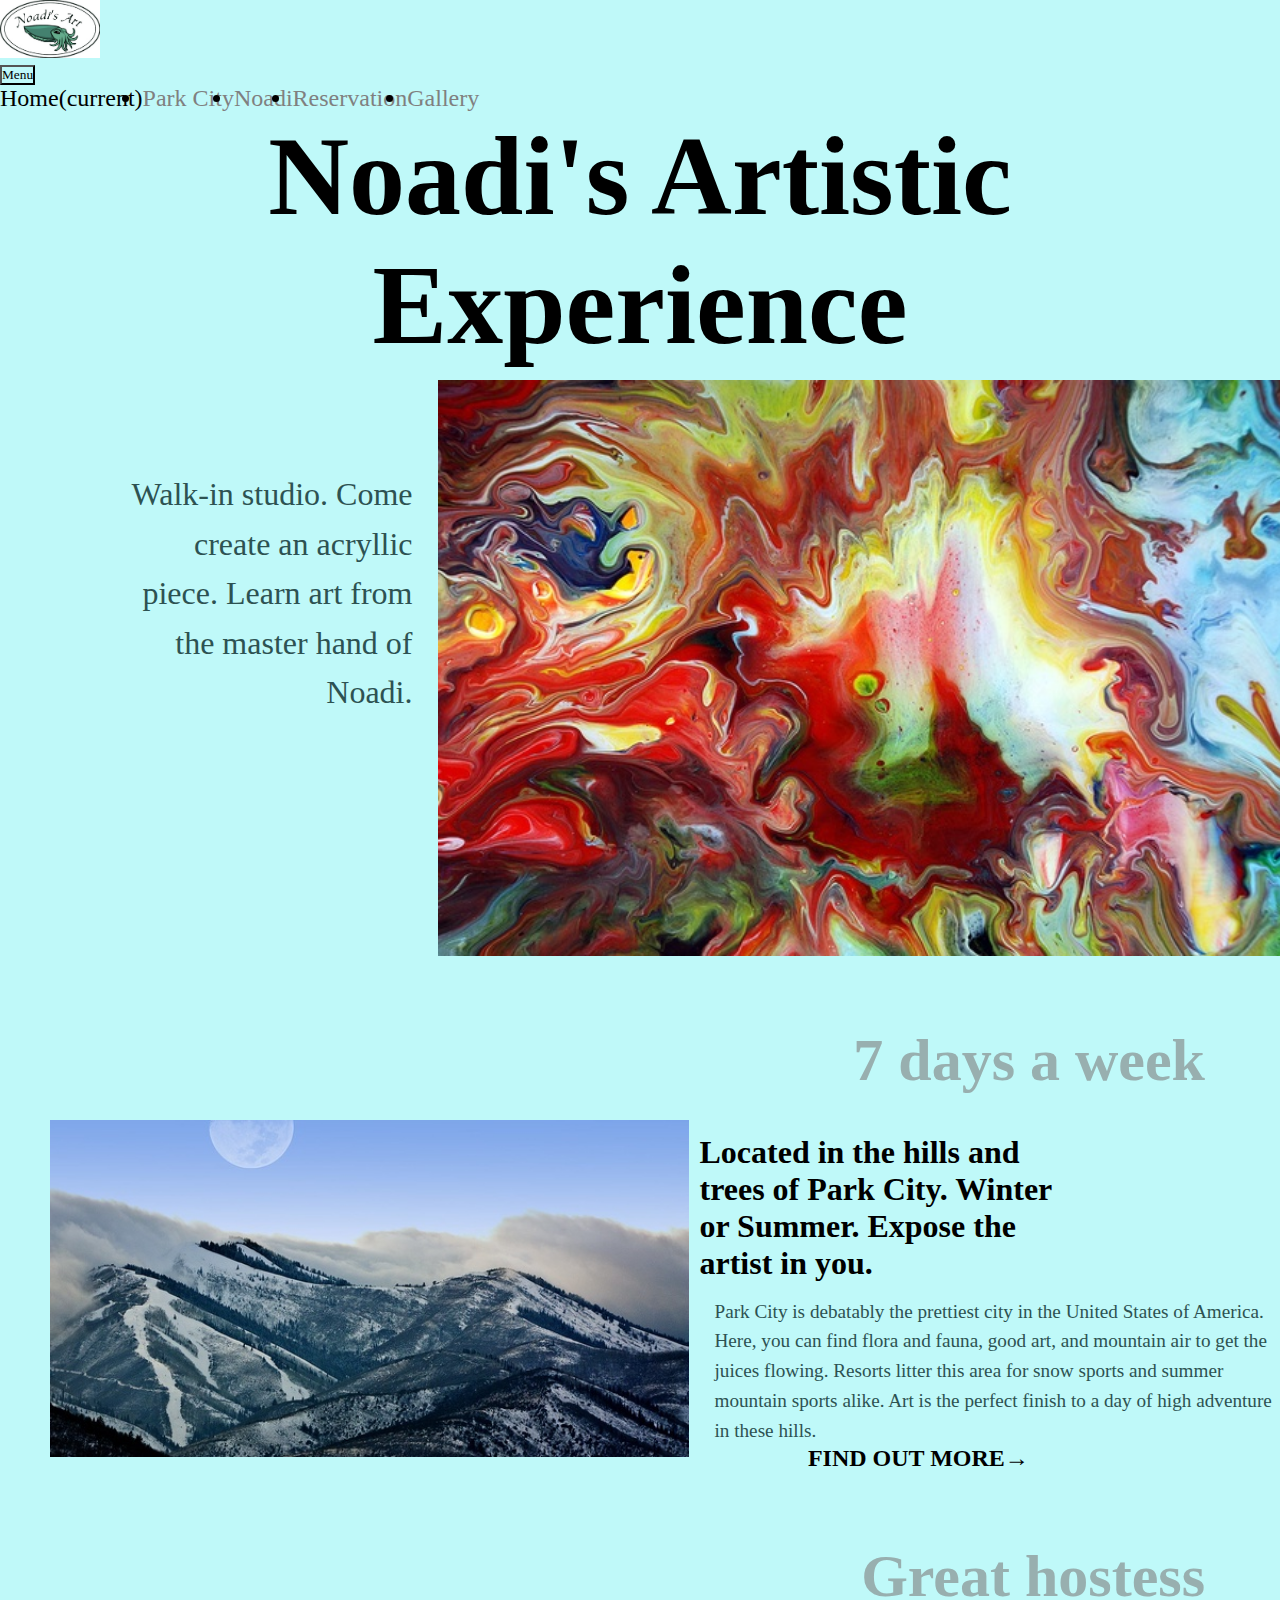
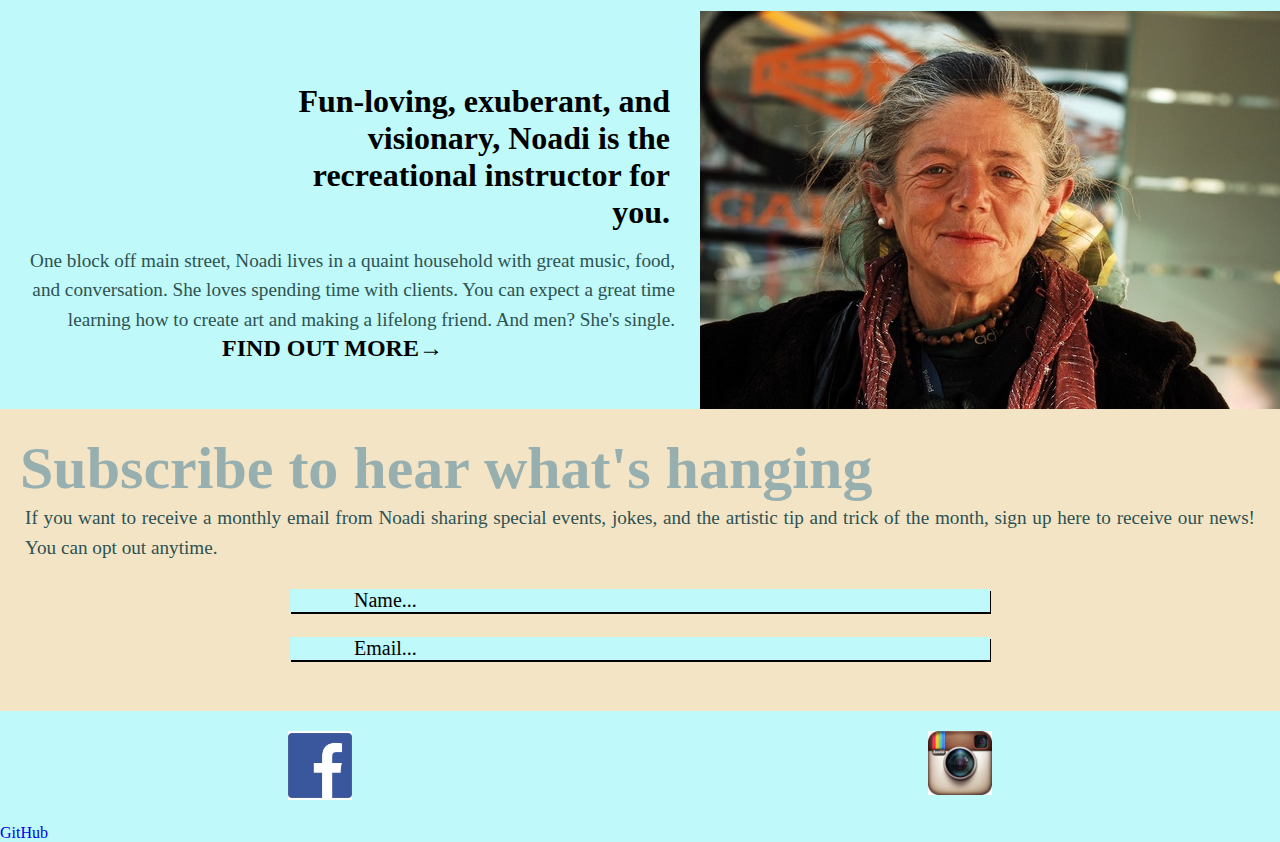
<file: index.html>
<!DOCTYPE html>
<html lang='en'>
  <head>
    <meta charset='utf-8'>
    <meta name='viewport'
      content='width=device-width, initial-scale=1.0, maximum-scale=1.0' />
    <link rel='stylesheet' href='styles.css'>
    <link rel="stylesheet" href="https://stackpath.bootstrapcdn.com/bootstrap/4.1.3/css/bootstrap.min.css" integrity="sha384-MCw98/SFnGE8fJT3GXwEOngsV7Zt27NXFoaoApmYm81iuXoPkFOJwJ8ERdknLPMO" crossorigin="anonymous">
    <title>Home</title>
  </head>
  <body>
    <nav class="navbar navbar-expand-lg navbar-custom">
      <a class="navbar-brand" href="#"><img src="/images/logo.jpg" alt="Little squid logo" width=100px></a>
      <button class="navbar-toggler" type="button" data-toggle="collapse" data-target="#navbarNav" aria-controls="navbarNav" aria-expanded="false" aria-label="Toggle navigation">
        <span class="navbar-toggler-icon"><p>Menu</p></span>
      </button>
      <div class="collapse navbar-collapse" id="navbarNav">
        <ul class="navbar-nav">
          <li class="nav-item active">
            <a class="nav-link nav-link-present" href="index.html">Home <span class="sr-only">(current)</span></a>
          </li>
          <li class="nav-item">
            <a class="nav-link" href="parkcity.html">Park City</a>
          </li>
          <li class="nav-item">
            <a class="nav-link" href="hostess.html">Noadi</a>
          </li>
          <li class="nav-item">
            <a class="nav-link" href="reservation.html">Reservation</a>
          </li>
          <li class="nav-item">
            <a class="nav-link" href="gallery.html">Gallery</a>
          </li>
        </ul>
      </div>
    </nav>
    <div class='everything'>
    <h2 class='first-text text'>Noadi's Artistic Experience</h2>
    <div class='first-piece piece'>
      <p class='intro-info'>Walk-in studio.  Come create an acryllic piece.  Learn art
      from the master hand of Noadi.</p>
      <div class='first-art art'><img src="/images/first.jpg" alt="acryllic paint" width=100%></div>
    </div>
    <h3 class='subtitle seven-days'>7 days a week</h3>
    <div class='second-piece piece'>
      <div class='second-piece-text'>
      <h4 class='second-sub sub'>Located in the hills and trees of Park City.  Winter or Summer.
        Expose the artist in you.</h4>
      <p class='second-info info'>Park City is debatably the prettiest city in the United States of
        America.  Here, you can find flora and fauna, good art, and mountain air to get the
        juices flowing.  Resorts litter this area for snow sports and summer mountain sports alike.
        Art is the perfect finish to a day of high adventure in these hills.</p>
        <div class='find-out'>
          <a href="parkcity.html">
            <h3 class='find'>FIND OUT MORE</h3>
            <h3 class='find'>&#8594;</h3>
          </a>
        </div>
      </div>
      <div class='second-art art'><img src='/images/nature.jpg' alt="Park City" width="100%"></div>
    </div>
    <h3 class='subtitle hostess-subtitle'>Great hostess</h3>
    <div class='third-piece piece'>
      <div class='third-piece-text'>
      <h4 class='third-sub sub'>Fun-loving, exuberant, and visionary, Noadi is the
        recreational instructor for you.</h4>
      <p class='third-info info'>One block off main street, Noadi lives in a quaint household with
      great music, food, and conversation.  She loves spending time with clients.  You can expect
      a great time learning how to create art and making a lifelong friend.  And men?  She's single.</p>
      <div class='find-out find-out-hostess'>
        <a href="hostess.html">
          <h3 class='find'>FIND OUT MORE</h3>
          <h3 class='find'>&#8594;</h3>
        </a>
      </div>
    </div>
    <img src='/images/lady.jpg' width=100% alt="Noadie" class='hostess-home-pic'>
    </div>
    <div class='signup'>
      <h4 class='subtitle sign-sub'>Subscribe to hear what's hanging</h4>
      <p class='info-sub info'>If you want to receive a monthly email from Noadi sharing
        special events, jokes, and the artistic tip and trick of the month, sign up
        here to receive our news!   You can opt out anytime. </p>
      <div class='signup-maker'>
        <div class='signup-box'>Name...</div>
        <div class='signup-box'>Email...</div>
      </div>
    </div>
  <div class='footer'>
    <a href='http://www.facebook.com' class='footer-link'><img src="/images/facebook.jpg" alt="facebook logo" width="10%"></a>
    <a href='http://www.instagram.com' class='footer-link'><img src="/images/instagram.jpg" alt="instagram logo" width="10%"></a>
  </div>
  </div>
  <div class='git-folder'>
    <a class='git' href="https://github.com/mitchwilson65/creative-project-1" target="_blank">GitHub</a>
  </div>

  <script src="https://code.jquery.com/jquery-3.3.1.slim.min.js" integrity="sha384-q8i/X+965DzO0rT7abK41JStQIAqVgRVzpbzo5smXKp4YfRvH+8abtTE1Pi6jizo" crossorigin="anonymous"></script>
  <script src="https://cdnjs.cloudflare.com/ajax/libs/popper.js/1.14.3/umd/popper.min.js" integrity="sha384-ZMP7rVo3mIykV+2+9J3UJ46jBk0WLaUAdn689aCwoqbBJiSnjAK/l8WvCWPIPm49" crossorigin="anonymous"></script>
  <script src="https://stackpath.bootstrapcdn.com/bootstrap/4.1.3/js/bootstrap.min.js" integrity="sha384-ChfqqxuZUCnJSK3+MXmPNIyE6ZbWh2IMqE241rYiqJxyMiZ6OW/JmZQ5stwEULTy" crossorigin="anonymous"></script>
  </body>
</html>
</file>
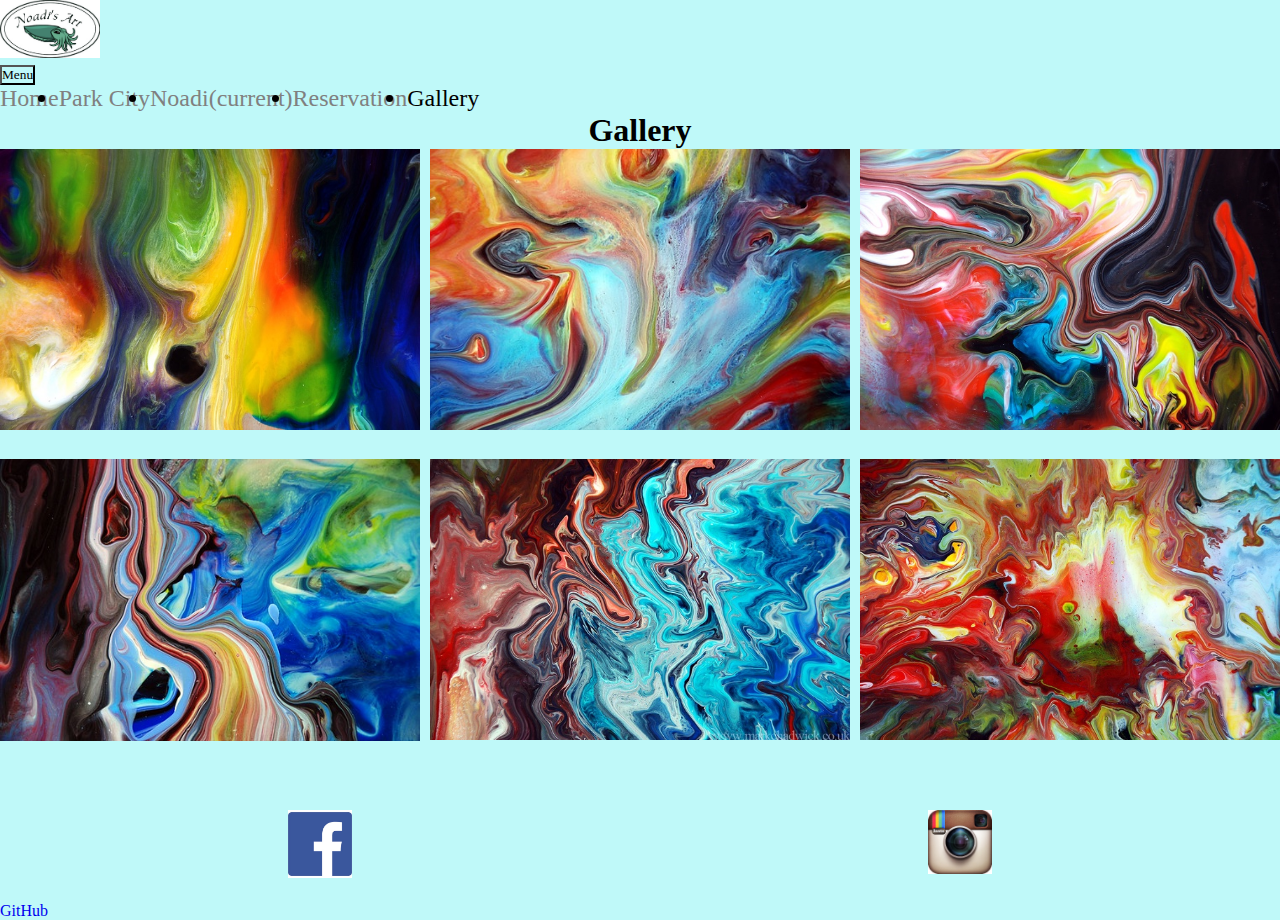
<file: gallery.html>
<!DOCTYPE html>

<html lang='en'>
  <head>
    <meta charset='utf-8'>
    <meta name='viewport'
      content='width=device-width, initial-scale=1.0, maximum-scale=1.0' />
    <link rel='stylesheet' href='styles.css'>
    <link rel="stylesheet" href="https://stackpath.bootstrapcdn.com/bootstrap/4.1.3/css/bootstrap.min.css" integrity="sha384-MCw98/SFnGE8fJT3GXwEOngsV7Zt27NXFoaoApmYm81iuXoPkFOJwJ8ERdknLPMO" crossorigin="anonymous">
    <title>Reservation</title>
  </head>
  <body>
    <nav class="navbar navbar-expand-lg navbar-custom">
      <a class="navbar-brand" href="#"><img src="/images/logo.jpg" alt="Little squid logo" width=100px></a>
      <button class="navbar-toggler" type="button" data-toggle="collapse" data-target="#navbarNav" aria-controls="navbarNav" aria-expanded="false" aria-label="Toggle navigation">
        <span class="navbar-toggler-icon"><p>Menu</p></span>
      </button>
      <div class="collapse navbar-collapse" id="navbarNav">
        <ul class="navbar-nav">
          <li class="nav-item active">
            <a class="nav-link" href="index.html">Home</a>
          </li>
          <li class="nav-item">
            <a class="nav-link" href="parkcity.html">Park City</a>
          </li>
          <li class="nav-item">
            <a class="nav-link" href="hostess.html">Noadi <span class="sr-only">(current)</span></a>
          </li>
          <li class="nav-item">
            <a class="nav-link" href="reservation.html">Reservation</a>
          </li>
          <li class="nav-item">
            <a class="nav-link nav-link-present" href="gallery.html">Gallery</a>
          </li>
        </ul>
      </div>
    </nav>

    <div class='gallery-everything'>

    <div class='content_container'>
    <h1 class='gallery-title'>Gallery</h1>
    <div class="masonry">

    <div class="gall-item"><img src='/images/seventh.jpg' width=100%></div>
    <div class="gall-item"><img src='/images/sixth.jpg' width=100%></div>
    <div class="gall-item"><img src='/images/fifth.jpg' width=100%></div>
    <div class="gall-item"><img src='/images/fourth.jpg' width=100%></div>
    <div class="gall-item"><img src='/images/third.jpg' width=100%></div>
    <div class="gall-item"><img src='/images/first.jpg' width=100%></div>
    </div>
    </div>
    </div>
    <div class='footer'>
      <a href='http://www.facebook.com' class='footer-link'><img src="/images/facebook.jpg" alt="facebook logo" width="10%"></a>
      <a href='http://www.instagram.com' class='footer-link'><img src="/images/instagram.jpg" alt="instagram logo" width="10%"></a>
    </div>
    <div class='git-folder'>
      <a class='git' href="https://github.com/mitchwilson65/creative-project-1" target="_blank">GitHub</a>
    </div>


    <script src="https://code.jquery.com/jquery-3.3.1.slim.min.js" integrity="sha384-q8i/X+965DzO0rT7abK41JStQIAqVgRVzpbzo5smXKp4YfRvH+8abtTE1Pi6jizo" crossorigin="anonymous"></script>
    <script src="https://cdnjs.cloudflare.com/ajax/libs/popper.js/1.14.3/umd/popper.min.js" integrity="sha384-ZMP7rVo3mIykV+2+9J3UJ46jBk0WLaUAdn689aCwoqbBJiSnjAK/l8WvCWPIPm49" crossorigin="anonymous"></script>
    <script src="https://stackpath.bootstrapcdn.com/bootstrap/4.1.3/js/bootstrap.min.js" integrity="sha384-ChfqqxuZUCnJSK3+MXmPNIyE6ZbWh2IMqE241rYiqJxyMiZ6OW/JmZQ5stwEULTy" crossorigin="anonymous"></script>
    </body>
  </html>
</file>
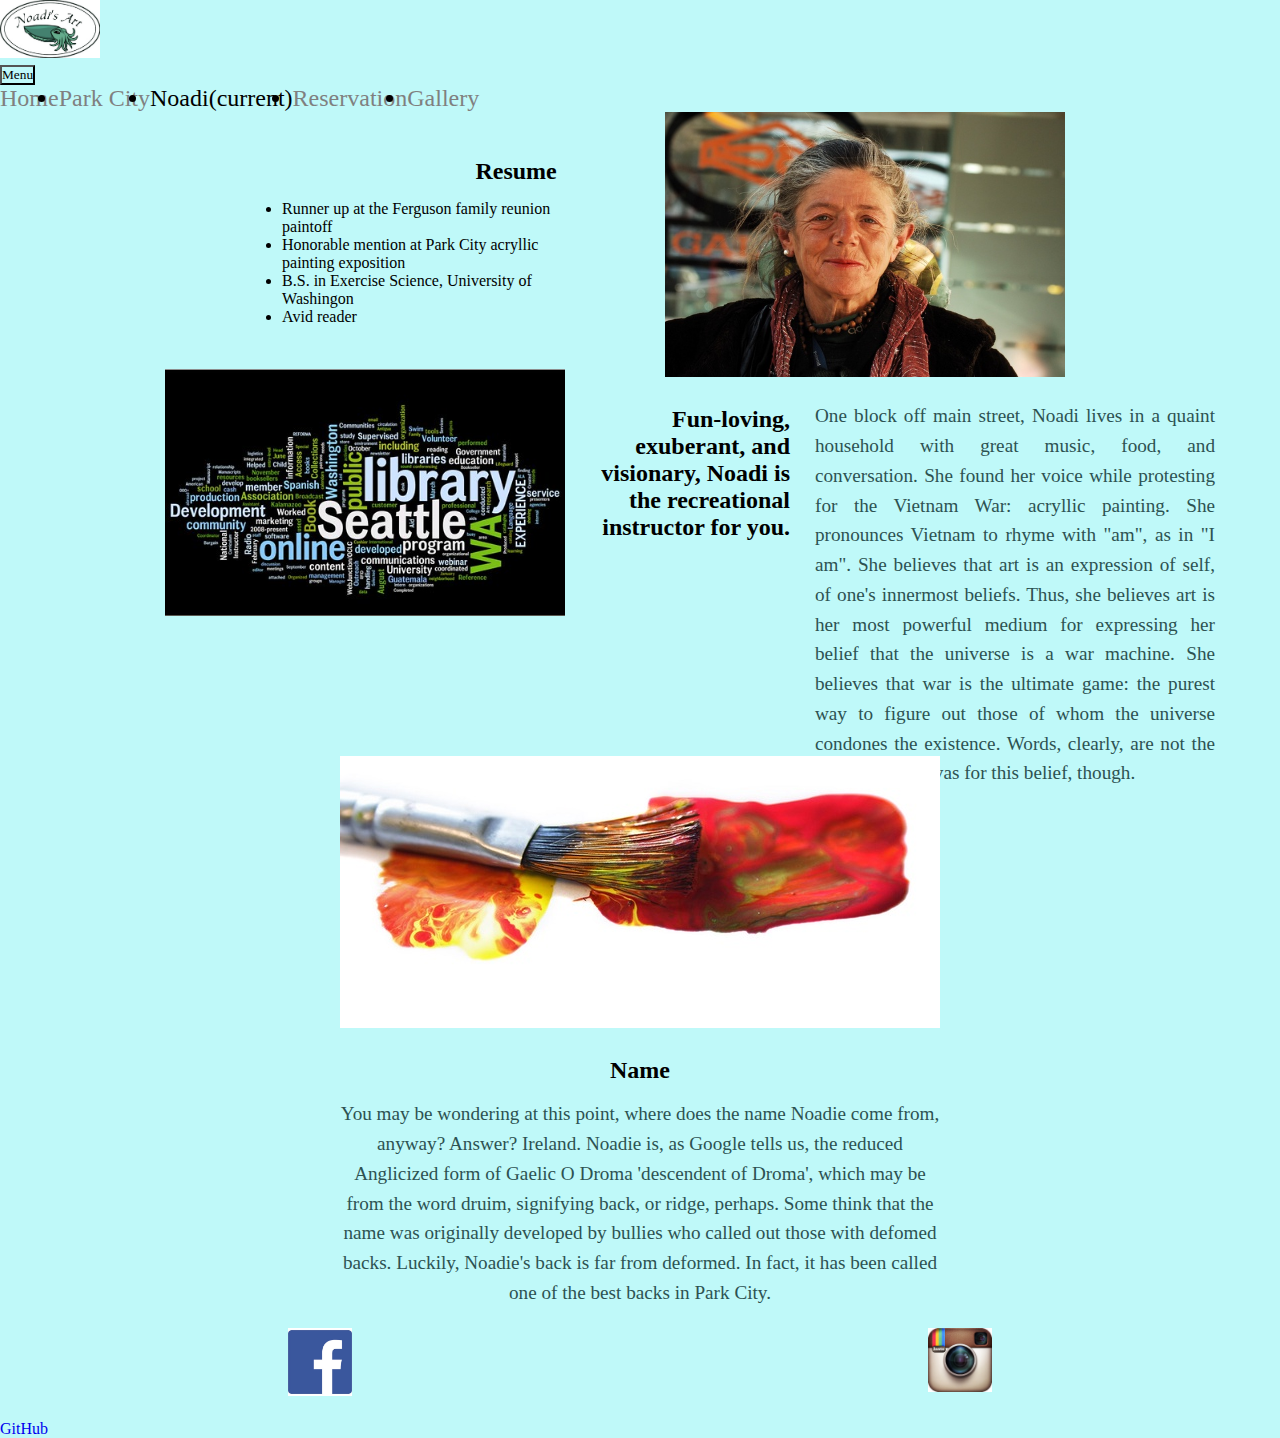
<file: hostess.html>
<!DOCTYPE html>

<html lang='en'>
  <head>
    <meta charset='utf-8'>
    <meta name='viewport'
      content='width=device-width, initial-scale=1.0, maximum-scale=1.0' />
    <link rel='stylesheet' href='styles.css'>
    <link rel="stylesheet" href="https://stackpath.bootstrapcdn.com/bootstrap/4.1.3/css/bootstrap.min.css" integrity="sha384-MCw98/SFnGE8fJT3GXwEOngsV7Zt27NXFoaoApmYm81iuXoPkFOJwJ8ERdknLPMO" crossorigin="anonymous">
    <title>Hostess</title>
  </head>
  <body>
    <div class='everything'>
    <nav class="navbar navbar-expand-lg navbar-custom">
      <a class="navbar-brand" href="#"><img src="/images/logo.jpg" alt="Little squid logo" width=100px></a>
      <button class="navbar-toggler" type="button" data-toggle="collapse" data-target="#navbarNav" aria-controls="navbarNav" aria-expanded="false" aria-label="Toggle navigation">
        <span class="navbar-toggler-icon"><p>Menu</p></span>
      </button>
      <div class="collapse navbar-collapse" id="navbarNav">
        <ul class="navbar-nav">
          <li class="nav-item active">
            <a class="nav-link" href="index.html">Home</a>
          </li>
          <li class="nav-item">
            <a class="nav-link" href="parkcity.html">Park City</a>
          </li>
          <li class="nav-item">
            <a class="nav-link nav-link-present" href="hostess.html">Noadi <span class="sr-only">(current)</span></a>
          </li>
          <li class="nav-item">
            <a class="nav-link" href="reservation.html">Reservation</a>
          </li>
          <li class="nav-item">
            <a class="nav-link" href="gallery.html">Gallery</a>
          </li>
        </ul>
      </div>
    </nav>

    <div class='everything-hostess'>
    <div class='first-piece-hostess piece'>
      <div class='hostess-pic-one'><img src='/images/lady.jpg' width=100% alt="Noadie"></div>
      <div class='hostess-text'>
      <h4 class='third-sub-hostess sub'>Fun-loving, exuberant, and visionary, Noadi is the
        recreational instructor for you.</h4>
      <p class='third-info-hostess info'>One block off main street, Noadi lives in a quaint household with
        great music, food, and conversation.  She found her voice while protesting for the Vietnam
        War: acryllic painting.  She pronounces Vietnam to rhyme with "am", as in "I am".  She
        believes that art is an expression of self, of one's innermost beliefs.  Thus, she believes
        art is her most powerful medium for expressing her belief that the universe is a war machine.
        She believes that war is the ultimate game: the purest way to figure out those of whom the universe
        condones the existence.  Words, clearly, are not the appropriate canvas for this belief, though.</p>
      </div>
    </div>
    <div class='second-piece-hostess piece'>
      <div class='hostess-pic-three'><img src="/images/resume.jpg" width="100%" alt="resume"></div>
      <div class="hostess-text-two">
      <div class='resume-holder'>
      <h4 class='fourth-sub sub'>Resume</h4>
      <ul class="resume">
        <li class='res-item'>Runner up at the Ferguson family reunion paintoff</li>
        <li class='res-item'>Honorable mention at Park City acryllic painting exposition</li>
        <li class='res-item'>B.S. in Exercise Science, University of Washingon</li>
        <li class='res-item'>Avid reader</li>
      </ul>
      </div>
      </div>
    </div>
  </div>
    <div class='hostess-pic-two'><img class='hp2' src='/images/painting.jpg' width=100% alt="Paintbrush and paints"></div>
    <h4 class='fifth-sub sub'>Name</h4>
    <p class='name-info info'>You may be wondering at this point, where does the name Noadie come from, anyway?
      Answer?  Ireland.  Noadie is, as Google tells us, the reduced Anglicized form of
      Gaelic O Droma 'descendent of Droma', which may be from the word druim, signifying
      back, or ridge, perhaps.  Some think that the name was originally developed by bullies
      who called out those with defomed backs.  Luckily, Noadie's back is far from deformed.
      In fact, it has been called one of the best backs in Park City.</p>
    </div>
    <div class='footer footer-hostess'>
      <a href='http://www.facebook.com' class='footer-link'><img src="/images/facebook.jpg" alt="facebook logo" width="10%"></a>
      <a href='http://www.instagram.com' class='footer-link'><img src="/images/instagram.jpg" alt="instagram logo" width="10%"></a>
    </div>
    <div class='git-folder'>
      <a class='git' href="https://github.com/mitchwilson65/creative-project-1" target="_blank">GitHub</a>
    </div>


  <script src="https://code.jquery.com/jquery-3.3.1.slim.min.js" integrity="sha384-q8i/X+965DzO0rT7abK41JStQIAqVgRVzpbzo5smXKp4YfRvH+8abtTE1Pi6jizo" crossorigin="anonymous"></script>
  <script src="https://cdnjs.cloudflare.com/ajax/libs/popper.js/1.14.3/umd/popper.min.js" integrity="sha384-ZMP7rVo3mIykV+2+9J3UJ46jBk0WLaUAdn689aCwoqbBJiSnjAK/l8WvCWPIPm49" crossorigin="anonymous"></script>
  <script src="https://stackpath.bootstrapcdn.com/bootstrap/4.1.3/js/bootstrap.min.js" integrity="sha384-ChfqqxuZUCnJSK3+MXmPNIyE6ZbWh2IMqE241rYiqJxyMiZ6OW/JmZQ5stwEULTy" crossorigin="anonymous"></script>
  </body>
</html>
</file>
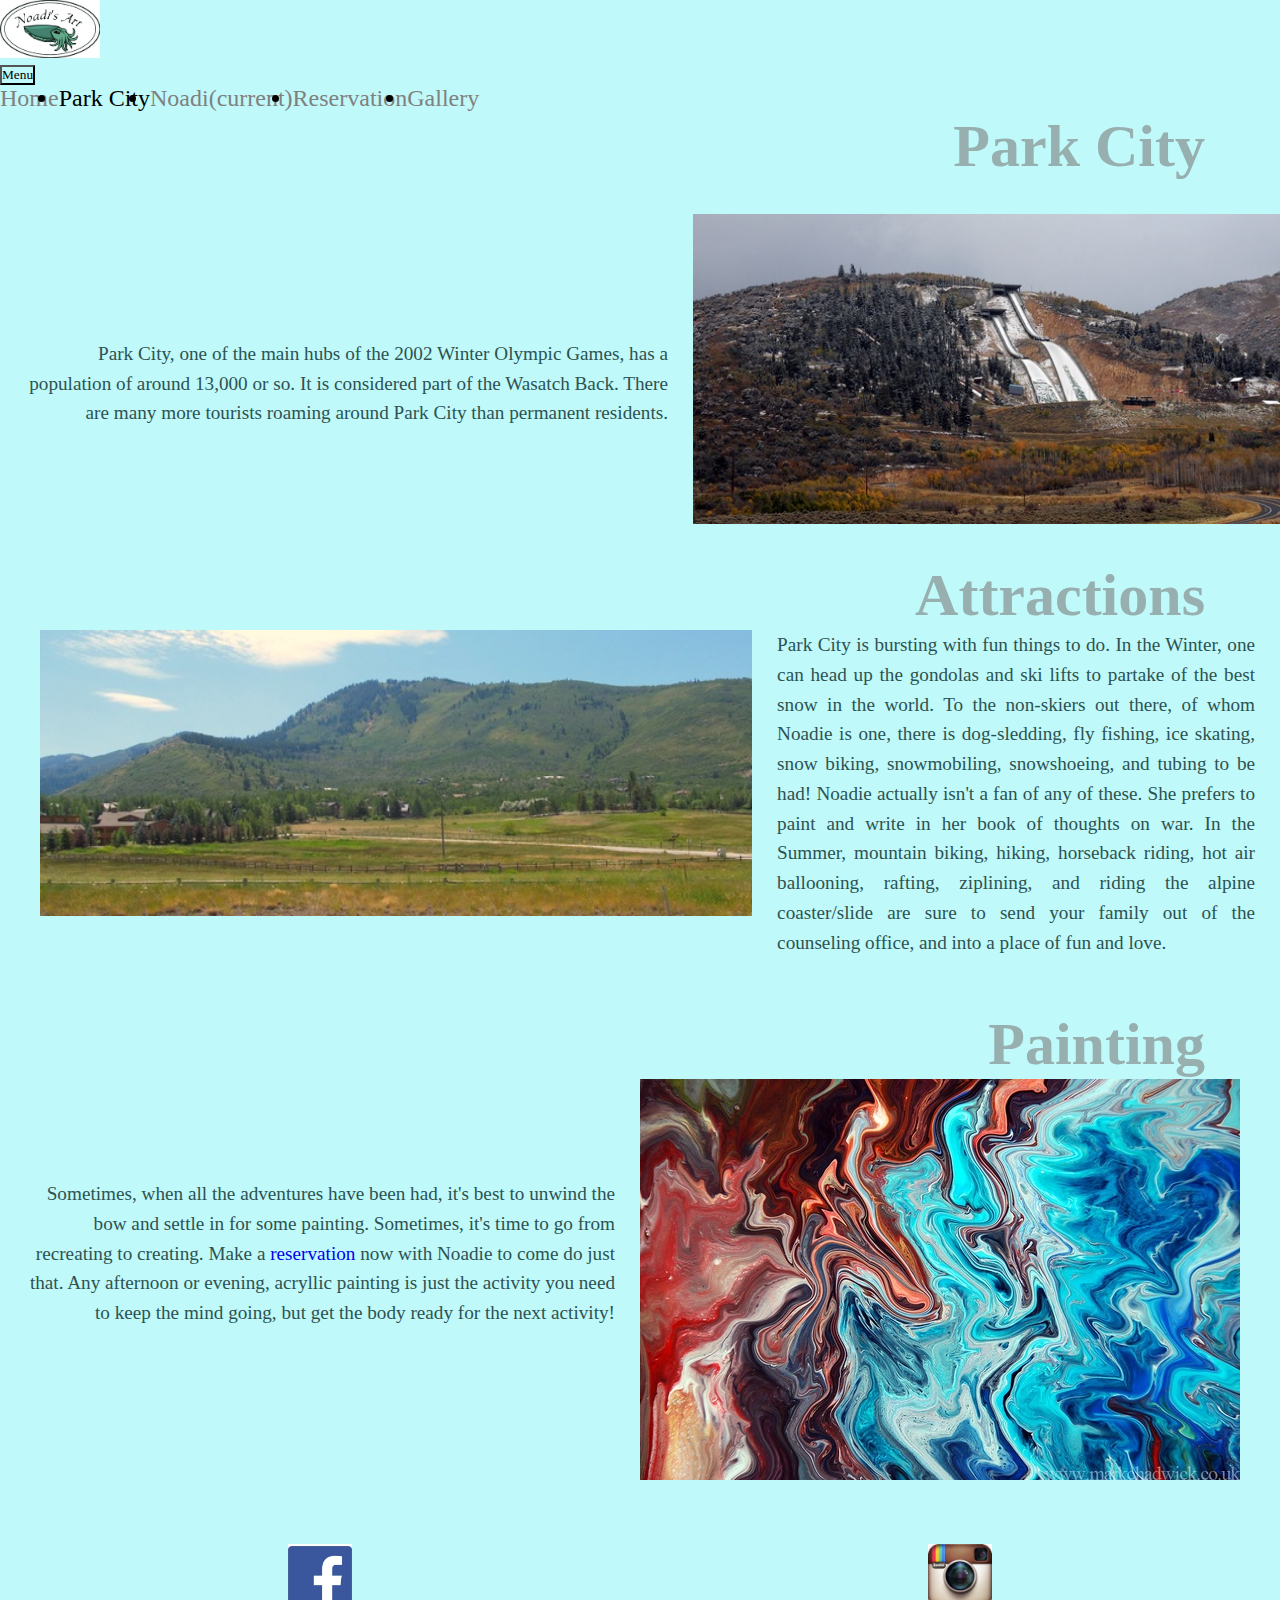
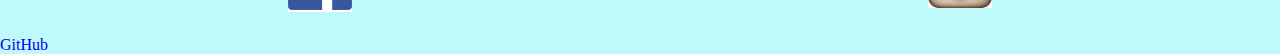
<file: parkcity.html>
<!DOCTYPE html>

<html lang='en'>
  <head>
    <meta charset='utf-8'>
    <meta name='viewport'
      content='width=device-width, initial-scale=1.0, maximum-scale=1.0' />
    <link rel='stylesheet' href='styles.css'>
    <link rel="stylesheet" href="https://stackpath.bootstrapcdn.com/bootstrap/4.1.3/css/bootstrap.min.css" integrity="sha384-MCw98/SFnGE8fJT3GXwEOngsV7Zt27NXFoaoApmYm81iuXoPkFOJwJ8ERdknLPMO" crossorigin="anonymous">
    <title>Park City</title>
  </head>
  <body>
      <nav class="navbar navbar-expand-lg navbar-custom">
        <a class="navbar-brand" href="#"><img src="/images/logo.jpg" alt="Little squid logo" width=100px> </a>
        <button class="navbar-toggler" type="button" data-toggle="collapse" data-target="#navbarNav" aria-controls="navbarNav" aria-expanded="false" aria-label="Toggle navigation">
          <span class="navbar-toggler-icon"><p>Menu</p></span>
        </button>
        <div class="collapse navbar-collapse" id="navbarNav">
          <ul class="navbar-nav">
            <li class="nav-item active">
              <a class="nav-link" href="index.html">Home</a>
            </li>
            <li class="nav-item">
              <a class="nav-link nav-link-present" href="parkcity.html">Park City</a>
            </li>
            <li class="nav-item">
              <a class="nav-link" href="hostess.html">Noadi <span class="sr-only">(current)</span></a>
            </li>
            <li class="nav-item">
              <a class="nav-link" href="reservation.html">Reservation</a>
            </li>
            <li class="nav-item">
              <a class="nav-link" href="gallery.html">Gallery</a>
            </li>
          </ul>
        </div>
      </nav>
    <div class='everything'>
    <h2 class="subtitle park-city-subtitle">Park City</h2>
    <div class='first-piece piece park-city-first-piece'>
      <p class='pc-info info'> Park City, one of the main hubs of the 2002 Winter Olympic Games, has a population
        of around 13,000 or so.  It is considered part of the Wasatch Back.  There are many
        more tourists roaming around Park City than permanent residents.</p>
      <div class='first-picture'><img src="/images/skijump.jpg" width="100%" alt="Olympic ski jumps"></div>
    </div>
    <h2 class='subtitle attractions-subtitle'>Attractions</h2>
    <div class='park-city-second-piece'>
      <p class='info attractions-info'>Park City is bursting with fun things to do.  In the Winter, one can head up the gondolas
      and ski lifts to partake of the best snow in the world.  To the non-skiers out there, of whom Noadie is
      one, there is dog-sledding, fly fishing, ice skating, snow biking, snowmobiling, snowshoeing, and tubing
      to be had!  Noadie actually isn't a fan of any of these.  She prefers to paint and write in her book of
      thoughts on war.  In the Summer, mountain biking, hiking, horseback riding, hot air ballooning, rafting,
      ziplining, and riding the alpine coaster/slide are sure to send your family out of the counseling office,
      and into a place of fun and love.</p>
      <div class='second-picture'><img src="/images/summerparkcity.jpg" width="100%" alt="Park City in the Summer"></div>
    </div>
    <h2 class='subtitle paiting-subtitle'>Painting</h2>
    <div class='park-city-third-piece'>
      <p class='info painting-info'>Sometimes, when all the adventures have been had, it's best to unwind the bow and
        settle in for some painting.  Sometimes, it's time to go from recreating to creating.  Make a
        <a href='reservation.html' class='reservation-link'>reservation</a> now with Noadie to come do just that.  Any afternoon or
        evening, acryllic painting is just the activity you need to keep the mind going, but get the body
        ready for the next activity!</p>
      <div class='painting-picture'><img src="/images/third.jpg" alt="acryllic painting"></div>
    </div>
    <div class='footer'>
      <a href='http://www.facebook.com' class='footer-link'><img src="/images/facebook.jpg" alt="facebook logo" width="10%"></a>
      <a href='http://www.instagram.com' class='footer-link'><img src="/images/instagram.jpg" alt="instagram logo" width="10%"></a>
    </div>
    <div class='git-folder'>
      <a class='git' href="https://github.com/mitchwilson65/creative-project-1" target="_blank">GitHub</a>
    </div>


    <script src="https://code.jquery.com/jquery-3.3.1.slim.min.js" integrity="sha384-q8i/X+965DzO0rT7abK41JStQIAqVgRVzpbzo5smXKp4YfRvH+8abtTE1Pi6jizo" crossorigin="anonymous"></script>
    <script src="https://cdnjs.cloudflare.com/ajax/libs/popper.js/1.14.3/umd/popper.min.js" integrity="sha384-ZMP7rVo3mIykV+2+9J3UJ46jBk0WLaUAdn689aCwoqbBJiSnjAK/l8WvCWPIPm49" crossorigin="anonymous"></script>
    <script src="https://stackpath.bootstrapcdn.com/bootstrap/4.1.3/js/bootstrap.min.js" integrity="sha384-ChfqqxuZUCnJSK3+MXmPNIyE6ZbWh2IMqE241rYiqJxyMiZ6OW/JmZQ5stwEULTy" crossorigin="anonymous"></script>
  </body>
</html>
</file>
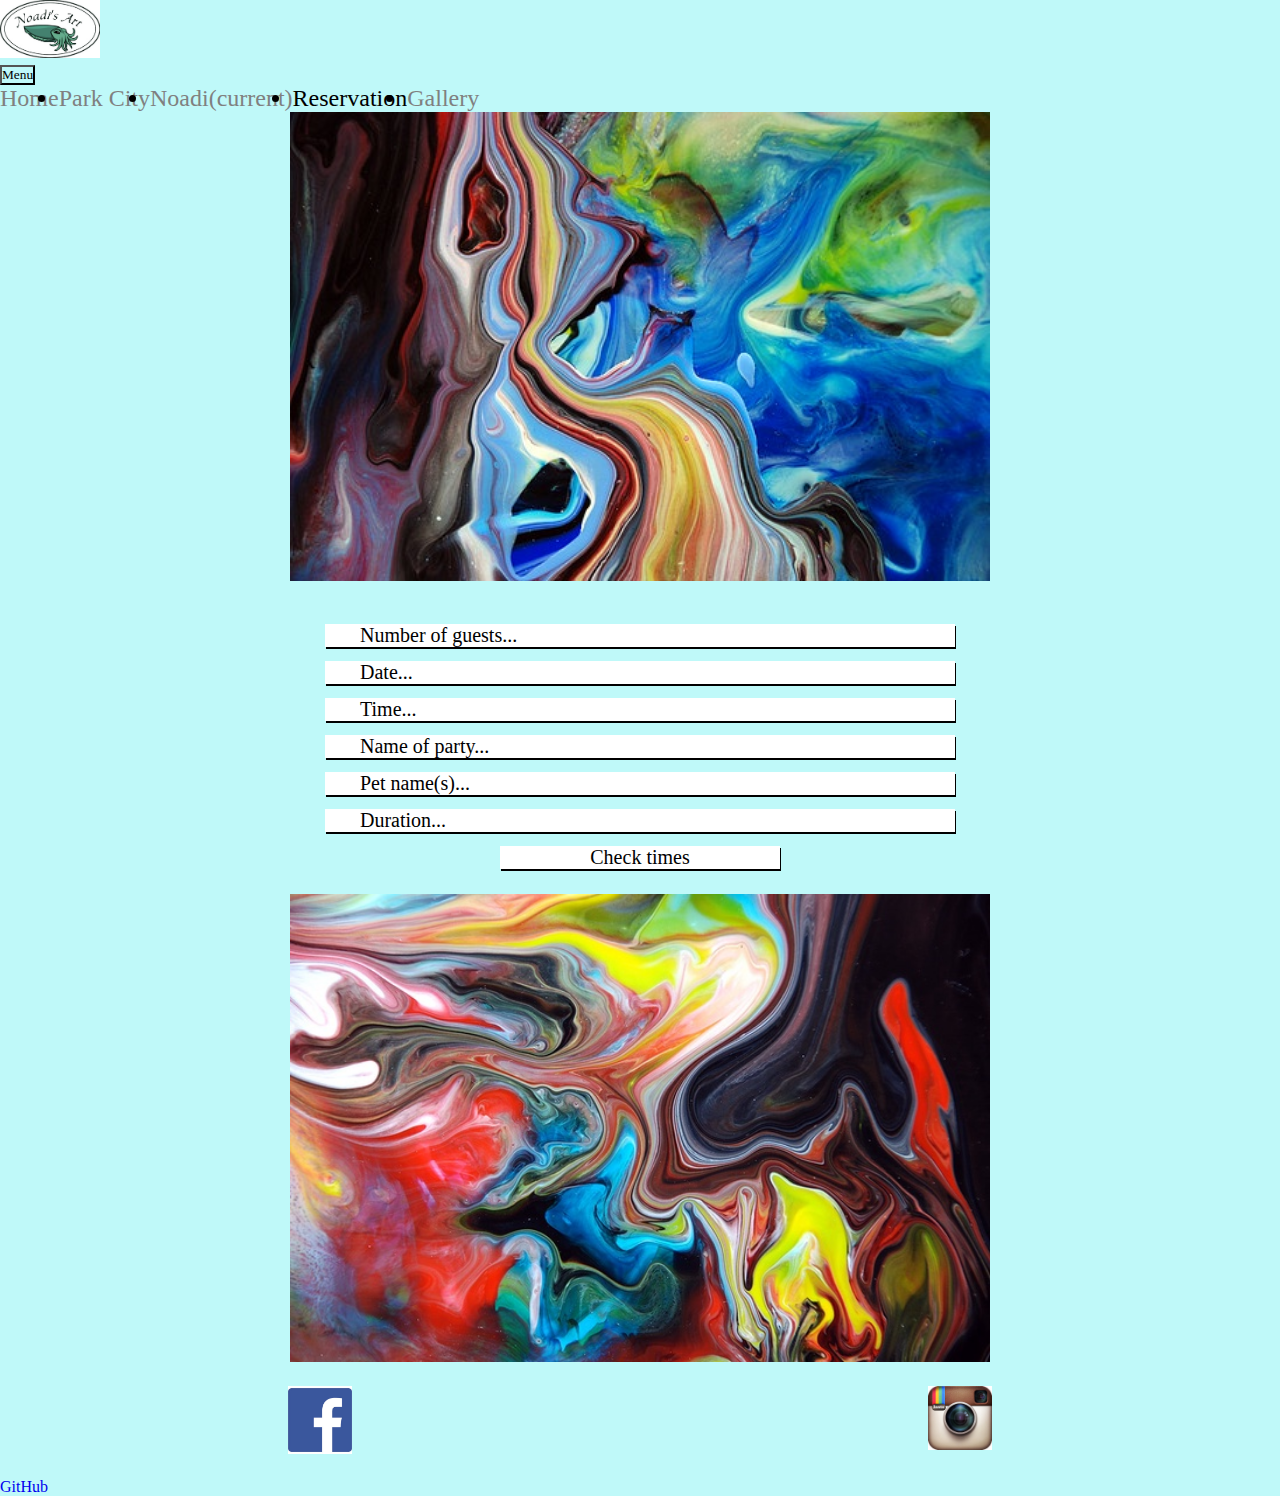
<file: reservation.html>
<!DOCTYPE html>

<html lang='en'>
  <head>
    <meta charset='utf-8'>
    <meta name='viewport'
      content='width=device-width, initial-scale=1.0, maximum-scale=1.0' />
    <link rel='stylesheet' href='styles.css'>
    <link rel="stylesheet" href="https://stackpath.bootstrapcdn.com/bootstrap/4.1.3/css/bootstrap.min.css" integrity="sha384-MCw98/SFnGE8fJT3GXwEOngsV7Zt27NXFoaoApmYm81iuXoPkFOJwJ8ERdknLPMO" crossorigin="anonymous">
    <title>Reservation</title>
  </head>
  <body>
    <nav class="navbar navbar-expand-lg navbar-custom">
      <a class="navbar-brand" href="#"><img src="/images/logo.jpg" alt="Little squid logo" width=100px></a>
      <button class="navbar-toggler" type="button" data-toggle="collapse" data-target="#navbarNav" aria-controls="navbarNav" aria-expanded="false" aria-label="Toggle navigation">
        <span class="navbar-toggler-icon"><p>Menu</p></span>
      </button>
      <div class="collapse navbar-collapse" id="navbarNav">
        <ul class="navbar-nav">
          <li class="nav-item active">
            <a class="nav-link" href="index.html">Home</a>
          </li>
          <li class="nav-item">
            <a class="nav-link" href="parkcity.html">Park City</a>
          </li>
          <li class="nav-item">
            <a class="nav-link" href="hostess.html">Noadi <span class="sr-only">(current)</span></a>
          </li>
          <li class="nav-item">
            <a class="nav-link nav-link-present" href="reservation.html">Reservation</a>
          </li>
          <li class="nav-item">
            <a class="nav-link" href="gallery.html">Gallery</a>
          </li>
        </ul>
      </div>
    </nav>
    <div class='everything-reservation'>
    <div class='reservation-pic-one'><img src="/images/fourth.jpg" width='100%' alt="acryllic painting"></div>
    <div class='reservation-maker'>
      <div class='entry-box'>Number of guests...</div>
      <div class='entry-box'>Date...</div>
      <div class='entry-box'>Time...</div>
      <div class='entry-box'>Name of party...</div>
      <div class='entry-box'>Pet name(s)...</div>
      <div class='entry-box'>Duration...</div>
      <div class='submit-box entry-box'>Check times</div>
    </div>
    <div class='reservation-pic-two'><img src="/images/fifth.jpg" width='100%' alt="acryllic painting"></div>
    </div>
    <div class='footer'>
      <a href='http://www.facebook.com' class='footer-link'><img src="/images/facebook.jpg" alt="facebook logo" width="10%"></a>
      <a href='http://www.instagram.com' class='footer-link'><img src="/images/instagram.jpg" alt="instagram logo" width="10%"></a>
    </div>
    <div class='git-folder'>
      <a class='git' href="https://github.com/mitchwilson65/creative-project-1" target="_blank">GitHub</a>
    </div>


  <script src="https://code.jquery.com/jquery-3.3.1.slim.min.js" integrity="sha384-q8i/X+965DzO0rT7abK41JStQIAqVgRVzpbzo5smXKp4YfRvH+8abtTE1Pi6jizo" crossorigin="anonymous"></script>
  <script src="https://cdnjs.cloudflare.com/ajax/libs/popper.js/1.14.3/umd/popper.min.js" integrity="sha384-ZMP7rVo3mIykV+2+9J3UJ46jBk0WLaUAdn689aCwoqbBJiSnjAK/l8WvCWPIPm49" crossorigin="anonymous"></script>
  <script src="https://stackpath.bootstrapcdn.com/bootstrap/4.1.3/js/bootstrap.min.js" integrity="sha384-ChfqqxuZUCnJSK3+MXmPNIyE6ZbWh2IMqE241rYiqJxyMiZ6OW/JmZQ5stwEULTy" crossorigin="anonymous"></script>
  </body>
</html>
</file>
<file: styles.css>
* {
  margin: 0;
  padding: 0;
  box-sizing:border-box;
  background-color: #BFF9F9;
}

.navbar-custom {
  background-color: #BFF9F9;
  font-family: "Perpetua", serif;
}

.navbar-nav {
  display: flex;
  align-items: flex-end;
}

.custom-toggler .navbar-toggler {
  background-color: black;
}

.first-piece {
  width: auto;
  display: flex;
  flex-direction: column;
  justify-content: space-between;
  height: 300px;
}


.piece {
  display: flex;
  flex-direction: column;
  align-items: center;
}

.logo {
  width: 25%;
  margin-right: auto;
  margin-left: 25px;
}


.first-art {
  margin-top: 20px;
}

.info {
  margin-left: 25px;
  margin-right: 25px;
  line-height: 1.55;
  color: #2D5252;
  text-align: justify;
}

.find-out {
  display: flex;
  flex-direction: row;
  justify-content: center;
  width: 75%;
  align-self: center;
}

a {
  display: flex;
  flex-direction: row;
  width: "100%";
  justify-content: space-between;
  text-decoration: none;
}

.find {
  color: black;
  font-size: 1.5em;
}

.art {
  margin-top: 25px;
  margin-bottom: 25px;
}

.sub {
  margin-top: 25px;
  margin-bottom: 15px;
  text-align: center;
}

.subtitle {
  margin-right: 25px;
  margin-left: auto;
  color: #98AFAF;
  font-size: 2em;
}

.sub {
  font-size: 1.5em;
  color: black;
  font-family: "Helvetica", serif;
}

.news-container {
  height: 200px;
  background-color: #3F1989;
  margin-top: 50px;
  display: flex;
  justify-content: center;
  align-items: center;
}

.signup {
  padding-top: 2%;
  padding-bottom: 4%;
}
.signup,
.sign-sub,
.info-sub,
.signup-maker {
  background-color: #F3E4C6;
}

.sign-sub {
  padding-left: 20px;
}

.signup-box {
  background-color: #BFF9F9;
  margin-top: 2%;
  margin-left: 5%;
  margin-right: 5%;
  font-family: "Perpetua", serif;
  font-size: 1.25em;
  padding-left: 5%;
  box-shadow: 1px 2px;
}

.footer {
  display: flex;
  flex-direction: row;
  justify-content: center;
  padding-top: 20px;
  padding-bottom: 20px;
}

.footer-link {
  display: block;
  width: 50%;
  text-align: center;
}

.first-text {
  font-family: "Brush Script MT", serif;
  text-align: center;
  font-size: 5em;
}

.find,
.sub,
p,
h3 {
  font-family: "Perpetua", serif;
}

.resume {
  text-size: .7em;
  list-style-type: disc;
  width: 74%;
  padding-left: 35px;
}

.res-item {
  font-family: "Perpetua", serif;
}

.pc-info {
  margin-top: 25px;
}

.reservation-link {
  display: inline;
}

.reservation-maker {
  display: flex;
  flex-direction: column;
  justify-content: space-between;
  margin-bottom: 25px;
  margin-top: 25px;
}

.entry-box {
  background-color: white;
  margin-top: 2%;
  margin-left: 5%;
  margin-right: 5%;
  font-family: "Perpetua", serif;
  font-size: 1.25em;
  padding-left: 5%;
  box-shadow: 1px 2px;
}

.submit-box {
  margin-left: 30%;
  margin-right: 30%;
  text-align: center;
  padding-left: 0%;
}

.nav-link {
  color: gray;
}

.nav-link-present {
  color: black;
}

.hostess-subtitle,
.seven-days {
  margin-top: 56px;
  padding-left: 20px;
}

.park-city-subtitle,
.attractions-subtitle,
.paiting-subtitle {
  padding-left: 20px;
}

.intro-info {
  margin-left: 25px;
  margin-right: 25px;
  line-height: 1.55;
  color: #2D5252;
}

/* GALLERY */
.content_container {
  display: flex;
  flex-direction: column;
  align-items: center;
}

.masonry {
  display: flex;
  flex-direction: column;
}

.gall-item {
  margin-bottom: 15px;
}

@media only screen and (max-width: 400px) {
.attractions-subtitle {
  margin-top: 55px;
}
}

@media only screen and (min-width: 960px) {

/* HOME PAGE*/

.everything {
    display: flex;
    justify-content: center;
    flex-direction: column;
}

.first-text {
  font-size: 7em;
}

.first-piece {
    display: flex;
    flex-direction: row;
    height: 600px;
    width: 1300px;
}

.intro-info {
  font-size: 2em;
  width: 400px;
  text-align: right;
  justify-content: flex-start;
  align-self: flex-start;
  padding-top: 100px;
  padding-left: 100px;
}

.first-art {
  width: 900px;
}

.second-piece {
  width: 1300px;
  display: flex;
  flex-direction: row;
}

.subtitle {
  font-size: 60px;
}

.second-art {
  width: 2500px;
  padding-left: 50px;
  order: -1;
}

.second-sub {
  font-size: 2em;
  width: 400px;
  text-align: left;
  padding-left: 10px;
}

.second-info  {
  font-style: 1.5em;
  text-align: left;
}

.subtitle {
  padding-right: 50px;
}

.third-piece {
    display: flex;
    flex-direction: row;
    justify-content: center;
    width: 1300px;
}

.third-sub {
  font-size: 2em;
  width: 400px;
  text-align: right;
  padding-left: 10px;
  margin-left: 270px;
}

.info {
  font-size: 1.1em;
}

.third-info {
  text-align: right;
}

.find-out-hostess {
  margin-left: 70px;
}

.signup-maker {
  display: flex;
  flex-direction: column;
  align-items: center;
}

.signup-box {
  width: 700px;
}

/* PARK CITY */

.park-city-first-piece {
  display: flex;
  flex-direction: row;
  height: 380px;
}

.first-picture {
  width: 1700px;
}

.pc-info {
  text-align: right;
}

.park-city-second-piece {
  display: flex;
  flex-direction: row;
  height: 380px;
}

.second-picture {
  width: 7200px;
  height: 300px;
  order: -1;
  margin-left: 40px;
}

.painting-subtitle {
  margin-top: 200px;
}

.park-city-third-piece {
  display: flex;
  flex-direction: row;
  margin-right: 40px;
  margin-bottom: 40px;
}

.painting-info {
  padding-top: 100px;
  text-align: right;
}


/* HOSTESS PAGE */

.hostess-text {
  display: flex;
  flex-direction: row;
  height: 300px;
}

.everything-hostess {
  width: 1200px;
  align-self: center;
  display: flex;
  flex-direction: row;
  justify-content: center;
}

.third-sub-hostess {
  width: 200px;
  text-align: right;
  height: 500px;

}

.third-info-hostess {
  width: 400px;
  height: 300px;
  margin-top: 20px;
}

.hostess-pic-one {
  width: 400px;
  margin-right: 100px;
}

.second-piece-hostess {
  display: flex;
  flex-direction: column;
  justify-content: space-around;
  width: 1200px;
  margin-bottom: 40px;
  order: -1;
}

.hostess-pic-three {
  width: 400px;
  margin-left: 100px;
  order: 1;
}

.resume-holder {
  display: flex;
  flex-direction: column;
  align-items: flex-end;
  margin-left: 65px;
}

.hostess-pic-two {
  margin-top: 75px;
  width: 600px;
  align-self: center;
}

.name-info {
  width: 600px;
  align-self: center;
  text-align: center;
}

/* RESERVATION PAGE */
.everything-reservation {
  display: flex;
  flex-direction: column;
  align-items: center;
}

.reservation-pic-one {
  width: 700px;
}

.reservation-pic-two {
  width: 700px;
}

.reservation-maker {
  width: 700px;
}

.navbar-custom {
  background-color: #BFF9F9;
  font-family: "Perpetua", serif;
  font-size: 1.5em;
}

.info {
  font-size: 1.2em;
}

/* Image Grid */
.masonry {
  display: grid;
  grid-template: auto auto auto auto auto / 1fr 1fr 1fr;
  grid-column-gap: 10px;
  grid-row-gap: 10px;
}

.gall-item {
  width: 100%;
}

}


@media only screen and (min-width: 401px) and (max-width: 959px) {
/* HOME PAGE*/
.seven-days {
  margin-top: 200px;
}

.hostess-home-pic {
  align-self: center;
  width: 500px;
}

/* PARK CITY PAGE*/
.attractions-subtitle {
  margin-top: 120px;
}

.park-city-second-piece {
  display: flex;
  flex-direction: column;
  align-items: center;
}

.second-picture {
  width: 600px;
}

.park-city-third-piece {
  display: flex;
  flex-direction: column;
  align-items: center;
}


.hostess-pic-two {
  width: 100%;
  display: flex;
  justify-content: center;
}

.hp2 {
  width: 80%;
}

/* GALLERY */
.masonry {
  display: flex;
  justify-content: center;
  max-height: 2800px;
}

.gallery-title {
  height: 155px;
}

}
</file>
